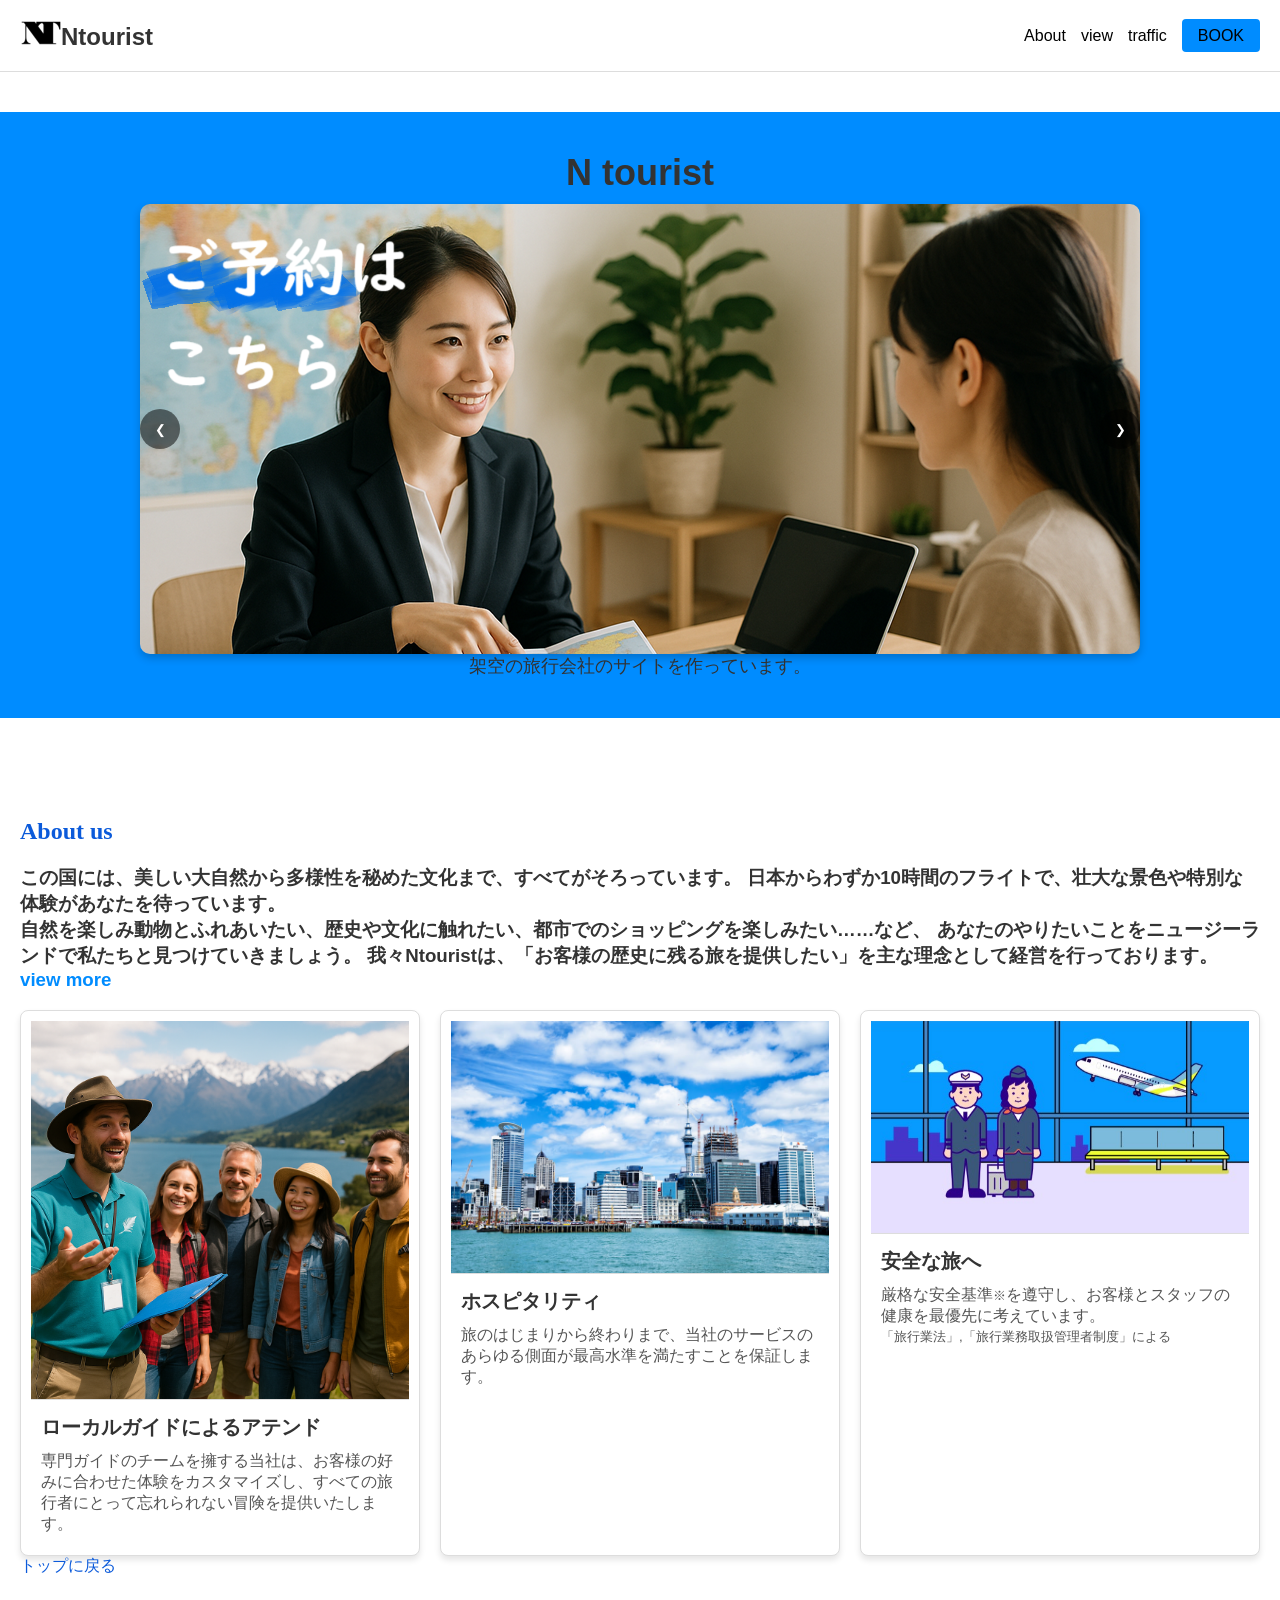
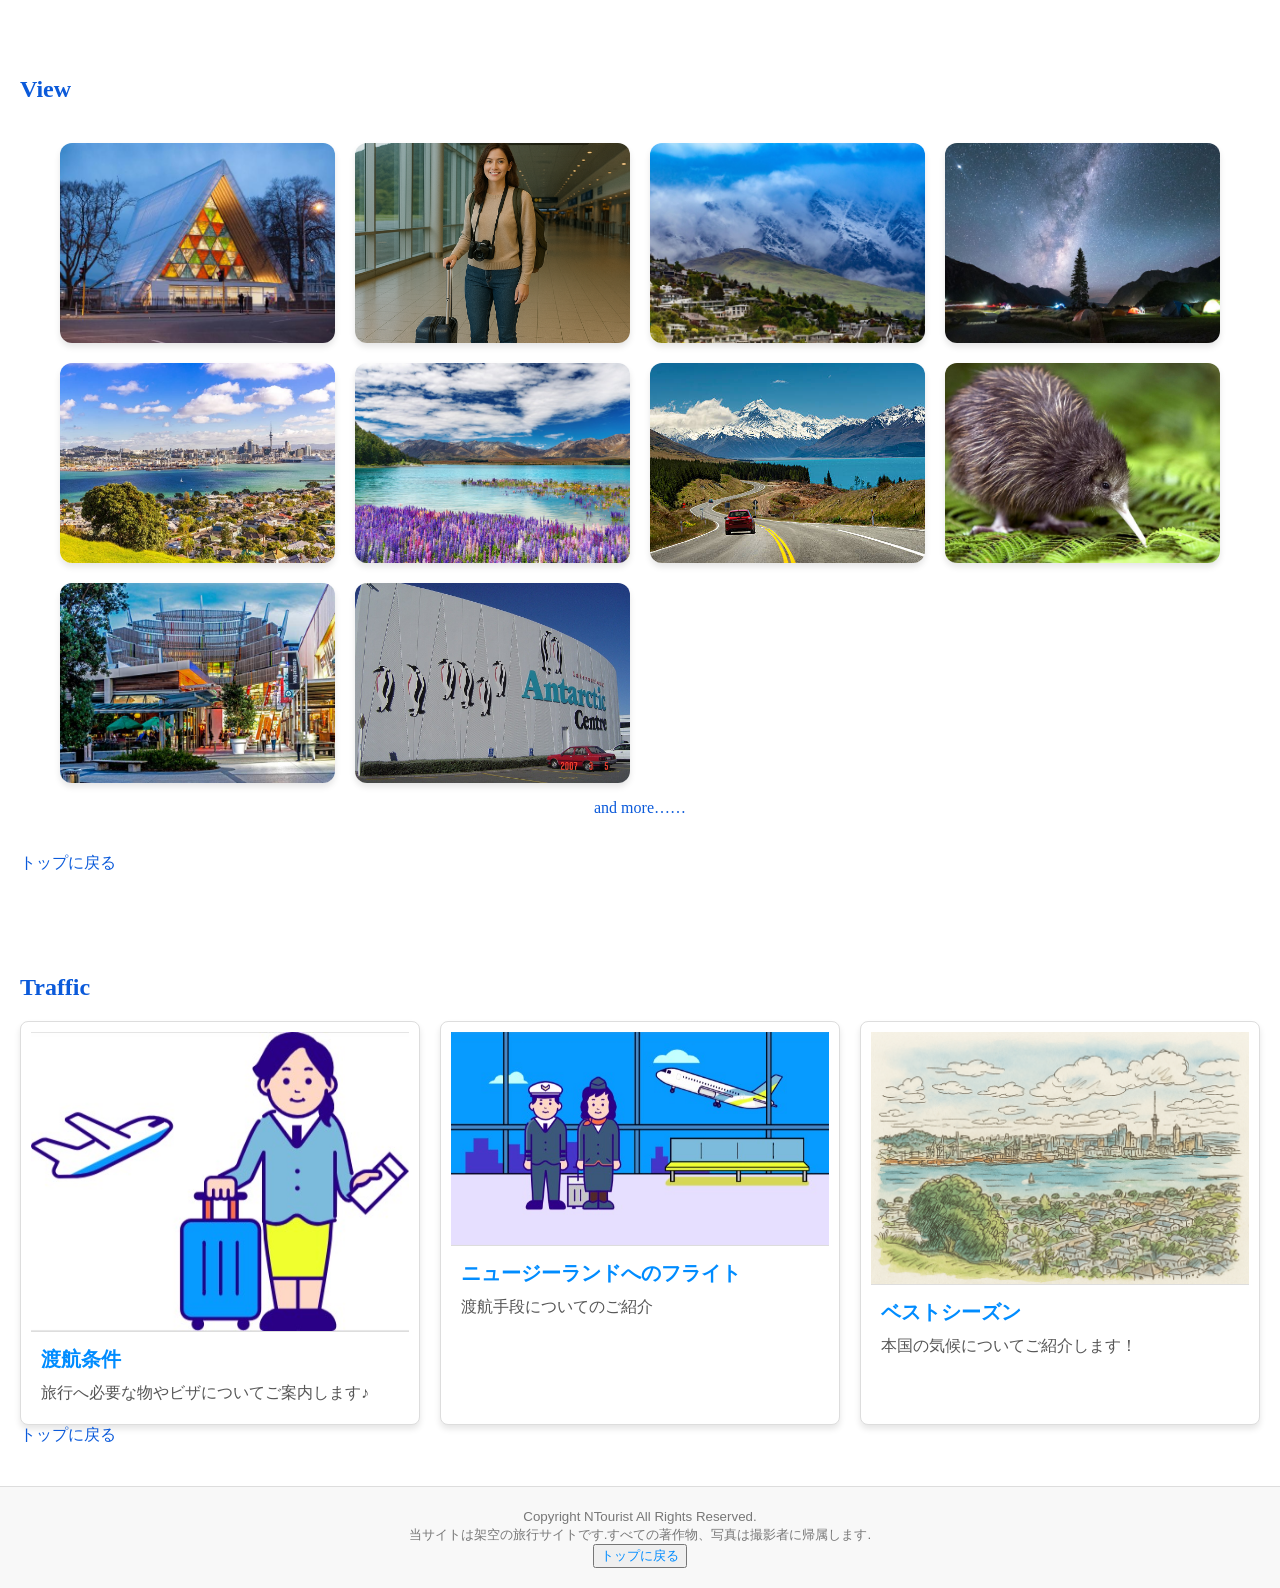
<file: index.html>
<!DOCTYPE html>
<html lang="ja">
<head>
    <meta charset="UTF-8">
    <meta name="viewport" content="width=device-width, initial-scale=1.0">
    <title>NTourist</title>
    <link rel="stylesheet" href="style.css">
    <link rel="stylesheet" href="scroll.css">
</head>
<body>
    
    <header><h1 class="top" id ="returntop">Ntourist</h1>
        <nav>
            <ul>
                <li><a href="#about">About</a></li>
                <li><a href="#photos">view</a></li>
                <li><a href="#traffic">traffic</a></li>
                <li><a href="booking.html" class="button">book</a></button>
            </ul>
        </nav>
    </header>

    <div class="hero">

        <h1>N tourist</h1>
            <div class="slider-container">
                <div id="pht" class="slider">
                    <a href="booking.html"> <img src="photos/atn/spimg2.png" alt="Image 1" class="slider-image active"></a>                     
                    <a href="season.html"><img src="photos/atn/spimg4.png" alt="Image 2" class="slider-image"></a>
                    <a href =intro.html><img src="photos/atn/spimg3.png" alt="Image 3" class="slider-image"></a>
                </div>
                <div class="controls">
                     <button id="prev" class="control-btn">&#10094;</button>
                    <button id="next" class="control-btn">&#10095;</button>
                </div>
             </div>
            <script src="script.js"></script>
        <p>
            架空の旅行会社のサイトを作っています。
        </p>
    </div>

    <main>
        <section class="section" id="about">
            <h2 class = "hero2">About us</h2>


                    <h3 class="intro">
                        <p>この国には、美しい大自然から多様性を秘めた文化まで、すべてがそろっています。
                            日本からわずか10時間のフライトで、壮大な景色や特別な体験があなたを待っています。<br>
                            自然を楽しみ動物とふれあいたい、歴史や文化に触れたい、都市でのショッピングを楽しみたい……など、
                            あなたのやりたいことをニュージーランドで私たちと見つけていきましょう。
                            我々Ntouristは、「お客様の歴史に残る旅を提供したい」を主な理念として経営を行っております。 <br>
                        <a href =intro.html>view more</a></p>
                    </h3>
            <div class="places-grid">
                <div class="place">
                    <img src="photos/abus/abus.png" width="200" height="100px"alt="about" class="abimg1" >
                    <h3>ローカルガイドによるアテンド</h3>
                    <p>専門ガイドのチームを擁する当社は、お客様の好みに合わせた体験をカスタマイズし、すべての旅行者にとって忘れられない冒険を提供いたします。</p>
                </div>
                <div class="place">
                    <img src="photos/abus/abus3.jpg" width="200" height="100px"alt="about" class="abimg1">
                    <h3>ホスピタリティ</h3>
                    <p>旅のはじまりから終わりまで、当社のサービスのあらゆる側面が最高水準を満たすことを保証します。</p>
                </div>
                <div class="place">
                    <img src="photos/abus/abus2.jpg" width="200" height="100"alt="about" class="abimg1">
                    <h3>安全な旅へ</h3>
                    <p>厳格な安全基準<small>※</small>を遵守し、お客様とスタッフの健康を最優先に考えています。<br>
                    <small>「旅行業法」,「旅行業務取扱管理者制度」による</small></p>
                </div>
            </div>
            <a class="hero3" href="#returntop">トップに戻る</a>
        </section>

        <section class="section" id="photos">
            <h2 class="hero2">View</h2>
        <div class="container">
            <div class="gallery">
                <div class="gallery-item"><img src="photos\shasin\shashin1.jpg" alt="Image 1"></div>
                <div class="gallery-item"><img src="photos\shasin\shashin2.png" alt="Image 2"></div>
                <div class="gallery-item"><img src="photos\shasin\shashin3.jpg" alt="Image 3"></div>
                <div class="gallery-item"><img src="photos\shasin\shashin4.jpg" alt="Image 4"></div>
                <div class="gallery-item"><img src="photos\shasin\shashin5.jpg" alt="Image 5"></div>
                <div class="gallery-item"><img src="photos\shasin\shashin6.jpg" alt="Image 6"></div>
                <div class="gallery-item"><img src="photos\shasin\shashin7.jpg" alt="Image 7"></div>
                <div class="gallery-item"><img src="photos\shasin\shashin8.jpg" alt="Image 8"></div>
                <div class="gallery-item"><img src="photos\shasin\shashin9.jpg" alt="Image 9"></div>
                <div class="gallery-item"><img src="photos\shasin\shashin10.jpg" alt="Image 10"></div>

            </div>
        <p class="hero3">and more……</p>
        </div>
    
        <!-- 拡大画像のモーダル -->
        <div id="imageModal" class="modal">
         <span class="close">&times;</span>
         <img class="modal-content" id="modalImage">
        </div>

        <script src="script2.js"></script>
        <a class="hero3" href="#returntop">トップに戻る</a>
        </section>

        <section class="section" id="traffic">
            <h2 class="hero2">Traffic</h2>
            <div class="places-grid">
                <div class="place"><a href="travel.html">
                    <img src="photos/abus/tr1.jpg" width="200" height="100"alt="about" class="abimg1">
                    <h3>渡航条件</h3></a>
                    <p>旅行へ必要な物やビザについてご案内します♪</p>
                </div>
                <div class="place"><a href="flight.html">
                    <img src="photos/abus/abus2.jpg" width="200" height="100px"alt="about" class="空港のイラスト">
                    <h3>ニュージーランドへのフライト</h3></a>
                    <p>渡航手段についてのご紹介</p>
                </div>
                <div class="place"><a href="season.html">
                    <img src="photos/abus/tr2.png" width="200" height="100"alt="about" class="abimg1">
                    <h3>ベストシーズン</h3></a>
                    <p>本国の気候についてご紹介します！</p>
                </div>
            </div>
            <a class="hero3" href="#returntop">トップに戻る</a>
        </section>
    </main>

    <footer>
        <p><small>Copyright NTourist All Rights Reserved.</small></p>
        <p><small>当サイトは架空の旅行サイトです.すべての著作物、写真は撮影者に帰属します.</small></p>
        <button><a href="#returntop">トップに戻る</a></button>
    </footer>
</body>

</html>
</file>
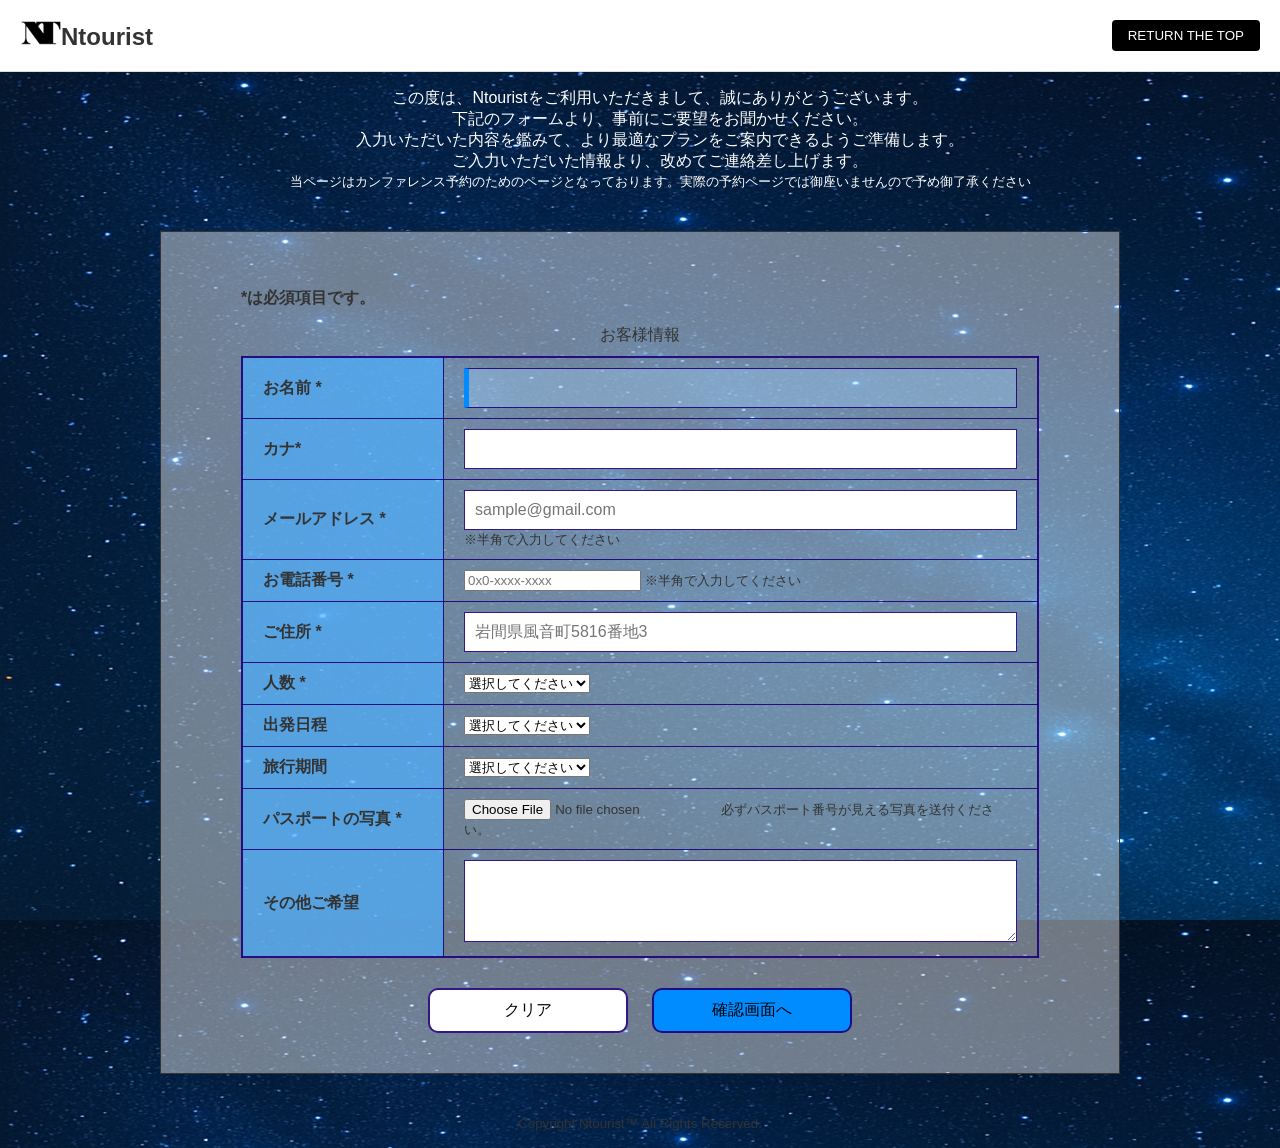
<file: booking.html>
<!DOCTYPE html>
<html lang="ja">
<head>
  <meta charset="UTF-8">
  <meta name="viewport" content="width=device-width, initial-scale=1.0">
  <title>booking</title>
  <link rel="stylesheet" href="intro.css">
</head>
<body class="introp">
  <header>
    <h1 class="top">Ntourist</h1>
    <nav>
      <ul>
        <button class="button"><a href="index.html">return the top</a></button>
      </ul>
    </nav>
  </header>

  <p class="introtex">
    この度は、Ntouristをご利用いただきまして、誠にありがとうございます。<br>
    下記のフォームより、事前にご要望をお聞かせください。<br>
    入力いただいた内容を鑑みて、より最適なプランをご案内できるようご準備します。<br>
    ご入力いただいた情報より、改めてご連絡差し上げます。<br>
    <small>当ページはカンファレンス予約のためのページとなっております。実際の予約ページでは御座いませんので予め御了承ください</small>
  </p>

  <main id="contents" class="white">
    <form id="entryForm" action="confirm.html" method="get" onsubmit="saveFormData()">
      <p><strong><span class="require">*</span>は必須項目です。</strong></p>

      <table class="entryTable">
        <caption>お客様情報</caption>
        <tr>
          <th>お名前 *</th>
          <td><input type="text" name="namae" required autofocus></td>
        </tr>
        <tr>
          <th>カナ*</th>
          <td><input type="text" name="katakana" required></td>
        </tr>
        <tr>
          <th>メールアドレス *</th>
          <td>
            <input type="email" name="email" placeholder="sample@gmail.com" required>
            <small>※半角で入力してください</small>
          </td>
        </tr>
        <tr>
          <th>お電話番号 *</th>
          <td>
            <input type="tel" name="phone" placeholder="0x0-xxxx-xxxx" required>
            <small>※半角で入力してください</small>
          </td>
        </tr>
        <tr>
          <th>ご住所 *</th>
          <td>
            <input type="text" name="adress" placeholder="岩間県風音町5816番地3" required>
          </td>
        </tr>
        <tr>
          <th>人数 *</th>
          <td>
            <select name="headcount" required>
              <option value="" selected>選択してください</option>
              <option value="1">1名</option>
              <option value="2">2名</option>
              <option value="3">3名</option>
              <option value="4">4名</option>
              <option value="5">5名</option>
              <option value="6">6名</option>
              <option value="7">7名以上</option>
              <option value="8">未定</option>
            </select>
          </td>
        </tr>
        <tr>
          <th>出発日程</th>
          <td>
            <select name="season" required>
              <option value="" selected>選択してください</option>
              <option value="1">1月</option>
              <option value="2">2月</option>
              <option value="3">3月</option>
              <option value="4">4月</option>
              <option value="5">5月</option>
              <option value="6">6月</option>
              <option value="7">7月</option>
              <option value="8">8月</option>
              <option value="9">9月</option>
              <option value="10">10月</option>
              <option value="11">11月</option>
              <option value="12">12月</option>
              <option value="13">未定</option>
            </select>
          </td>
        </tr>
        <tr>
          <th>旅行期間</th>
          <td>
            <select name="team" required>
              <option value="" selected>選択してください</option>
              <option value="2">2日間</option>
              <option value="3">3日間</option>
              <option value="4">4日間</option>
              <option value="5">5日間</option>
              <option value="6">6日間</option>
              <option value="7">7日間</option>
              <option value="8">8日間以上</option>
              <option value="9">未定</option>
            </select>
          </td>
        </tr>
        <tr>
          <th>パスポートの写真 *</th>
          <td>
            <input type="file" name="photo" required>
            <small>必ずパスポート番号が見える写真を送付ください。</small>
          </td>
        </tr>
        <tr>
          <th>その他ご希望</th>
          <td><textarea name="require" rows="4" cols="40"></textarea></td>
        </tr>
      </table>

      <div class="entryBtns">
        <input type="reset" value="クリア">
        <input type="submit" value="確認画面へ">
      </div>
    </form>
  </main>

  <footer>
    <p><small>Copyright Ntourist™ All Rights Reserved.</small></p>
  </footer>

  <script>
    function saveFormData() {
      const form = document.getElementById('entryForm');
      sessionStorage.setItem('namae', form.namae.value);
      sessionStorage.setItem('katakana', form.katakana.value);
      sessionStorage.setItem('email', form.email.value);
      sessionStorage.setItem('phone', form.phone.value);
      sessionStorage.setItem('adress', form.adress.value);
      sessionStorage.setItem('headcount', form.headcount.options[form.headcount.selectedIndex].text);
      sessionStorage.setItem('season', form.season.options[form.season.selectedIndex].text);
      sessionStorage.setItem('team', form.team.options[form.team.selectedIndex].text);
      sessionStorage.setItem('require', form.require.value);
    }
  </script>
</body>
</html>
</file>
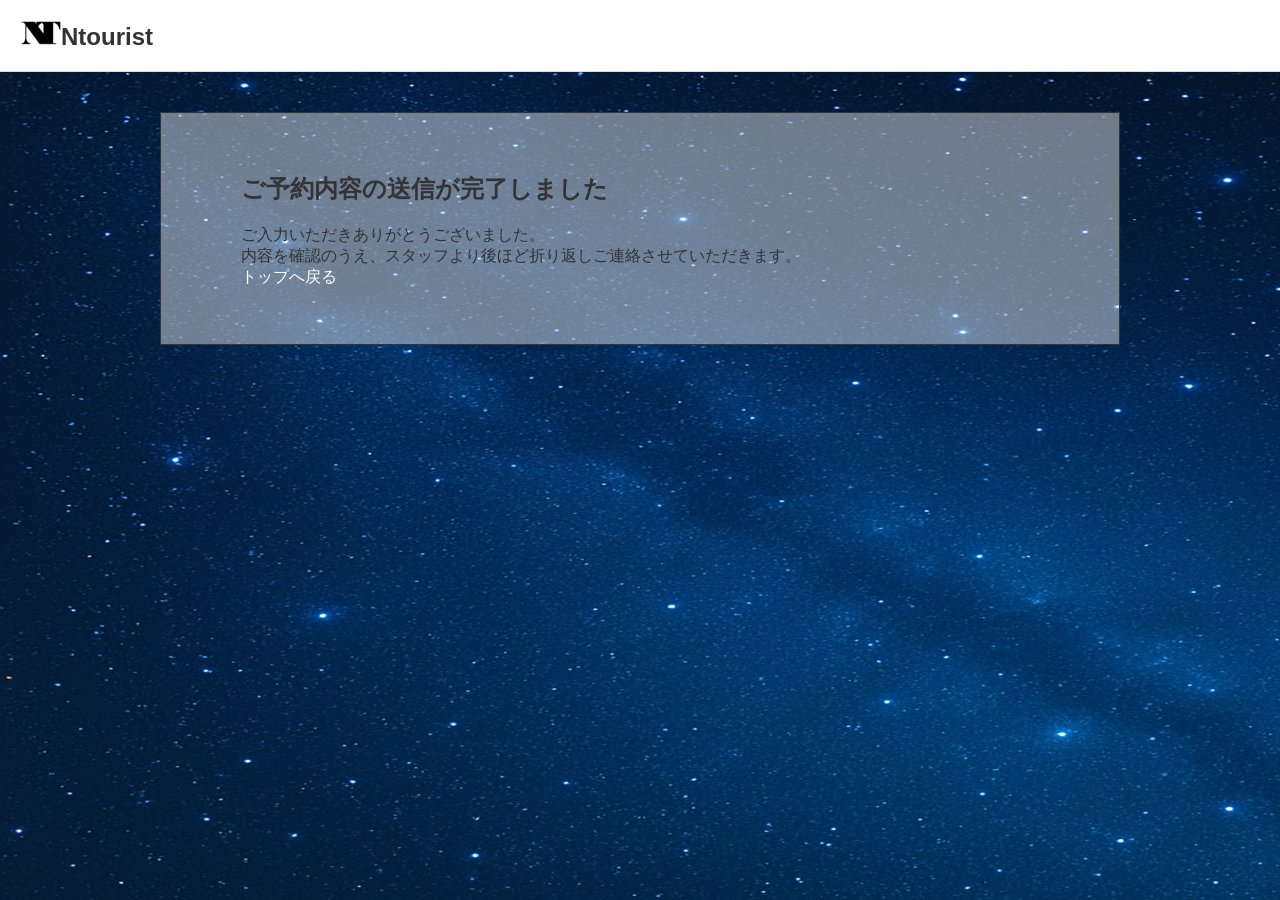
<file: complete.html>
<!DOCTYPE html>
<html lang="ja">
<head>
  <meta charset="UTF-8">
  <title>送信完了</title>
  <link rel="stylesheet" href="intro.css">
</head>
<body class="introp">
  <header><h1 class="top">Ntourist</h1></header>
  <main id="contents" class="white">
    <h2>ご予約内容の送信が完了しました</h2>
    <p>ご入力いただきありがとうございました。<br>
    内容を確認のうえ、スタッフより後ほど折り返しご連絡させていただきます。<br>
    
    <a href="index.html" class="button">トップへ戻る</a>
  </main>
</body>
</html>
</file>
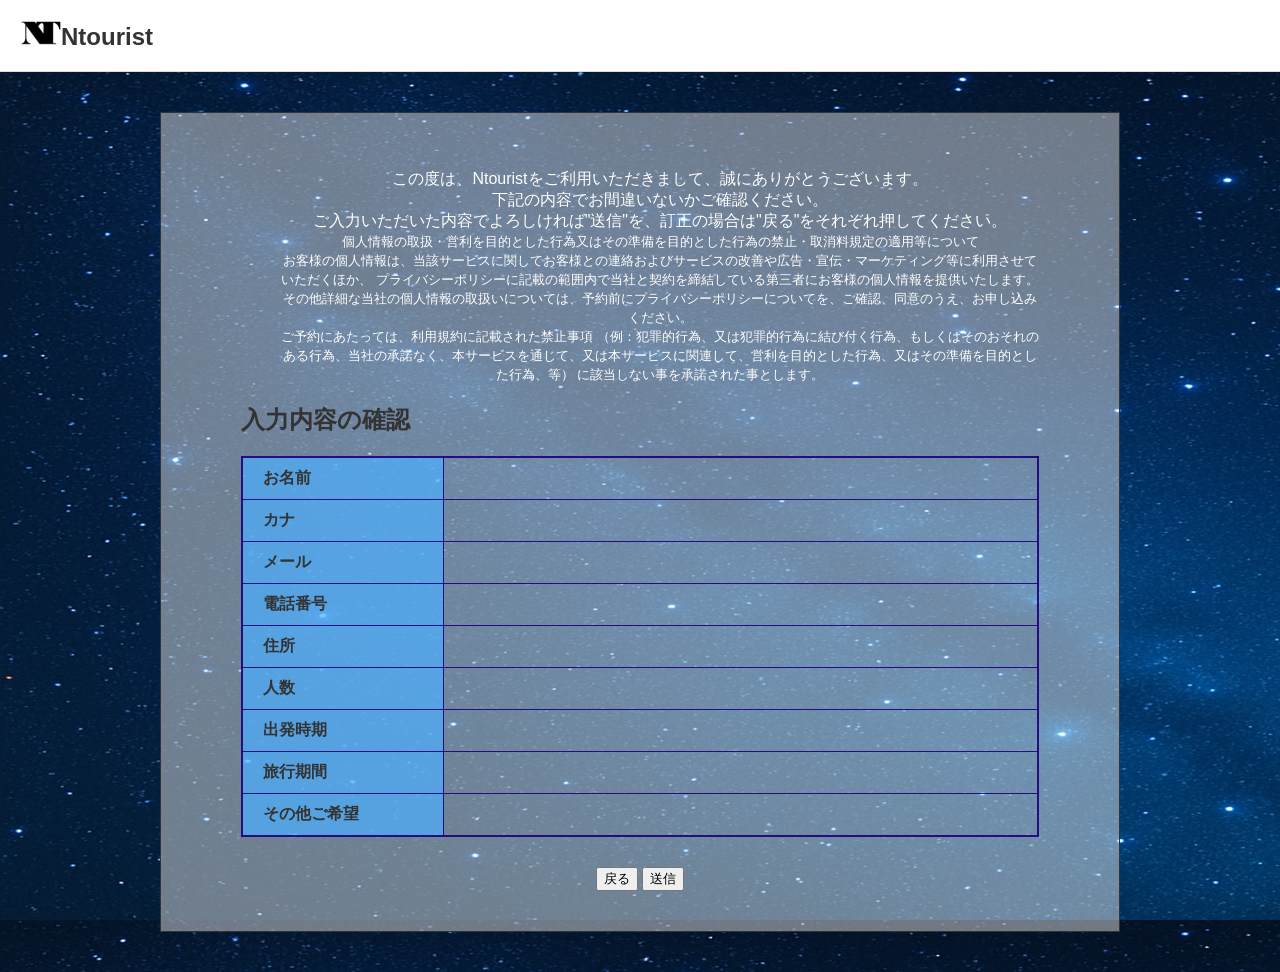
<file: confirm.html>
<!DOCTYPE html>
<html lang="ja">
<head>
  <meta charset="UTF-8">
  <meta name="viewport" content="width=device-width, initial-scale=1.0">
  <title>booking</title>
  <link rel="stylesheet" href="intro.css">
</head>
<body class="introp">
  <header><h1 class="top">Ntourist</h1></header>
  <main id="contents" class="white">
    <p class="introtex">
    この度は、Ntouristをご利用いただきまして、誠にありがとうございます。<br>
    下記の内容でお間違いないかご確認ください。<br>
    ご入力いただいた内容でよろしければ"送信"を、訂正の場合は"戻る"をそれぞれ押してください。<br>
    <small>個人情報の取扱・営利を目的とした行為又はその準備を目的とした行為の禁止・取消料規定の適用等について<br>
    お客様の個人情報は、当該サービスに関してお客様との連絡およびサービスの改善や広告・宣伝・マーケティング等に利用させていただくほか、
    プライバシーポリシーに記載の範囲内で当社と契約を締結している第三者にお客様の個人情報を提供いたします。<br>
    その他詳細な当社の個人情報の取扱いについては、予約前にプライバシーポリシーについてを、ご確認、同意のうえ、お申し込みください。<br>
    ご予約にあたっては、利用規約に記載された禁止事項
    （例：犯罪的行為、又は犯罪的行為に結び付く行為、もしくはそのおそれのある行為、当社の承諾なく、本サービスを通じて、又は本サービスに関連して、営利を目的とした行為、又はその準備を目的とした行為、等）
    に該当しない事を承諾された事とします。</small>

    </p>
    <h2>入力内容の確認</h2>
    <table class="entryTable">
      <tr><th>お名前</th><td id="namae"></td></tr>
      <tr><th>カナ</th><td id="katakana"></td></tr>
      <tr><th>メール</th><td id="email"></td></tr>
      <tr><th>電話番号</th><td id="phone"></td></tr>
      <tr><th>住所</th><td id="adress"></td></tr>
      <tr><th>人数</th><td id="headcount"></td></tr>
      <tr><th>出発時期</th><td id="season"></td></tr>
      <tr><th>旅行期間</th><td id="team"></td></tr>
      <tr><th>その他ご希望</th><td id="require"></td></tr>
    </table>

    <form action="complete.html" method="get">
      <div class="entryBtns">
        <button type="button" onclick="history.back()">戻る</button>
        <button type="submit">送信</button>
      </div>
    </form>
    
  </main>

  <script>
    document.getElementById('namae').textContent = sessionStorage.getItem('namae');
    document.getElementById('katakana').textContent = sessionStorage.getItem('katakana');
    document.getElementById('email').textContent = sessionStorage.getItem('email');
    document.getElementById('phone').textContent = sessionStorage.getItem('phone');
    document.getElementById('adress').textContent = sessionStorage.getItem('adress');
    document.getElementById('headcount').textContent = sessionStorage.getItem('headcount');
    document.getElementById('season').textContent = sessionStorage.getItem('season');
    document.getElementById('team').textContent = sessionStorage.getItem('team');
    document.getElementById('require').textContent = sessionStorage.getItem('require');
  </script>
</body>
</html>
</file>
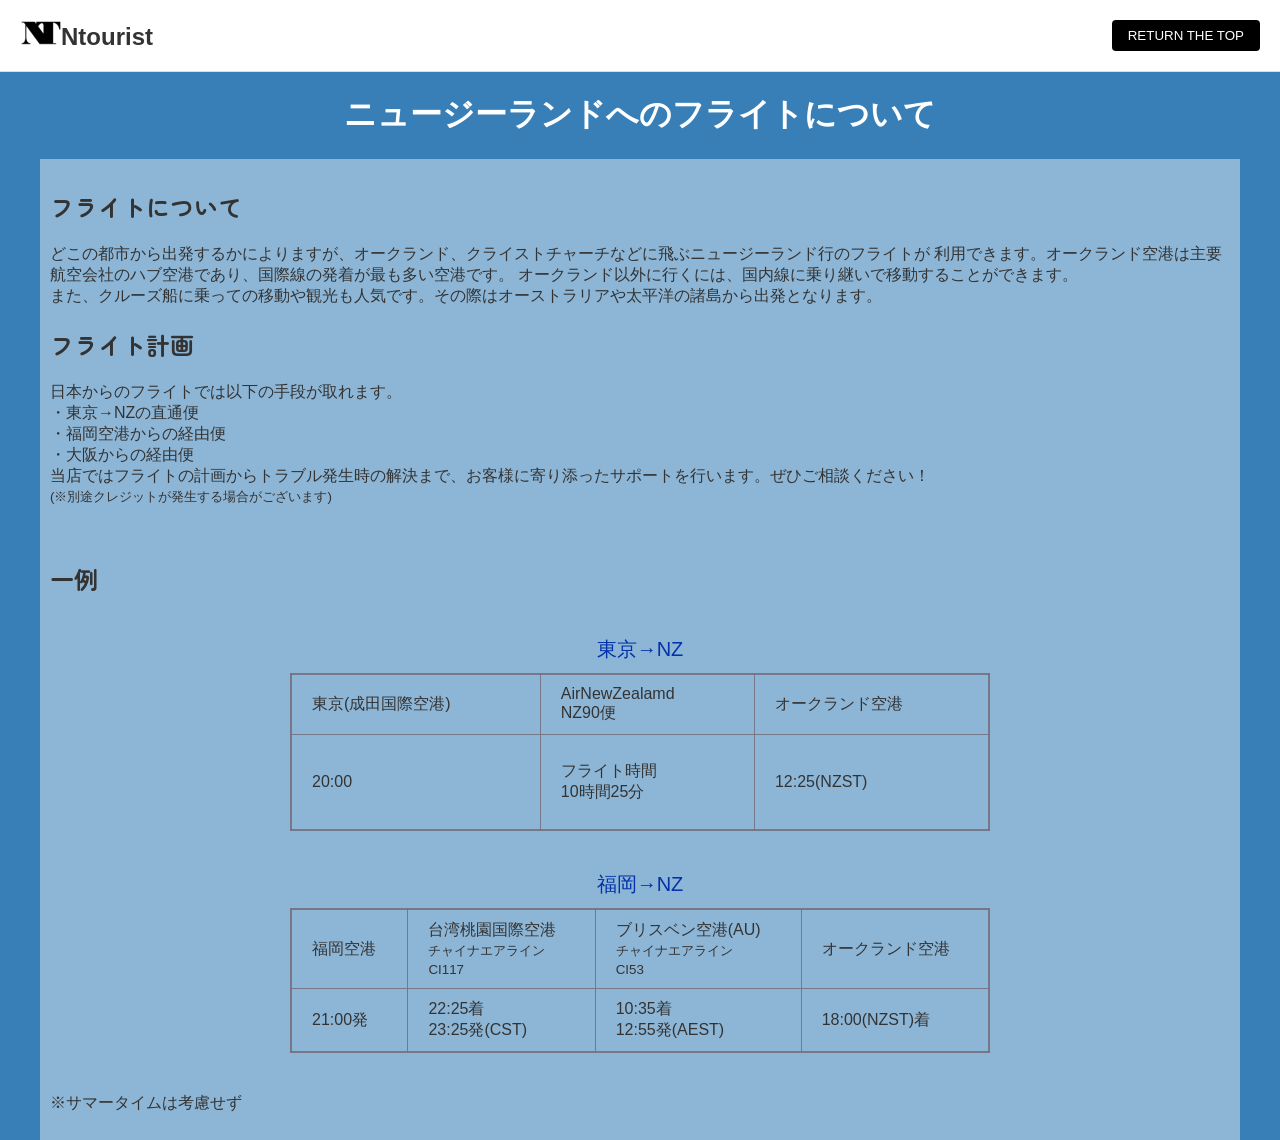
<file: flight.html>
<!DOCTYPE html>
<html lang="ja">
<head>
    <meta charset="UTF-8">
    <meta name="viewport" content="width=device-width, initial-scale=1.0">
    <title>Travel requirements</title>
    <link rel="stylesheet" href="intro.css">

<link rel="preconnect" href="https://fonts.googleapis.com">
<link rel="preconnect" href="https://fonts.gstatic.com" crossorigin>
<link href="https://fonts.googleapis.com/css2?family=Zen+Maru+Gothic:wght@700&display=swap" rel="stylesheet">


</head>
<body class=introa>
        <header><h1 class="top">Ntourist</h1>
        <nav>
            <ul>
                <button class="button"><a href =index.html>return the top</a></button>
            </ul>
        </nav>
    </header>
<h1 class="htitle" >ニュージーランドへのフライトについて</h1>
    <div class="white">
        <h2 class="zen-maru-gothic-bold">フライトについて</h2>
        <p>
            どこの都市から出発するかによりますが、オークランド、クライストチャーチなどに飛ぶニュージーランド行のフライトが
            利用できます。オークランド空港は主要航空会社のハブ空港であり、国際線の発着が最も多い空港です。
            オークランド以外に行くには、国内線に乗り継いで移動することができます。<br>
            また、クルーズ船に乗っての移動や観光も人気です。その際はオーストラリアや太平洋の諸島から出発となります。<br>
        </p>
        
        <h2 class="zen-maru-gothic-bold">フライト計画</h2>
        <p>日本からのフライトでは以下の手段が取れます。<br>
            ・東京→NZの直通便<br>
            ・福岡空港からの経由便<br>
            ・大阪からの経由便<br>
           当店ではフライトの計画からトラブル発生時の解決まで、お客様に寄り添ったサポートを行います。ぜひご相談ください！<br><small>(※別途クレジットが発生する場合がございます)</small> 
        </p>
    

    </div>
    <div class="white">
        <h2 class="zen-maru-gothic-bold">一例</h2>

    <table class="informationTable">
        <caption class="huraito">東京→NZ</caption>
        <tr>
            <td>東京(成田国際空港)</td>
            <td>AirNewZealamd<br>NZ90便</td>
            <td>オークランド空港</td>
        </tr>
        <tr>
            <td>20:00</td>
            <td><p>フライト時間<br>10時間25分</p></td>
            <td>12:25(NZST)</td>
        </tr>        

     </table>
         <table class="informationTable">
        <caption class="huraito">福岡→NZ</caption>
        <tr>
            <td>福岡空港</td>
            <td>台湾桃園国際空港<small><br>チャイナエアライン<br>CI117</small></td>
            <td>ブリスベン空港(AU)<small><br>チャイナエアライン<br>CI53</small></td>
            <td>オークランド空港</td>
        </tr>
        <tr>
            <td>21:00発</td>
            <td>22:25着<br>23:25発(CST)</td>
            <td>10:35着<br>12:55発(AEST)</td>
            <td>18:00(NZST)着</td>
        </tr>        

     </table>
     <p>※サマータイムは考慮せず</p> 

       </div>

</body>
</file>
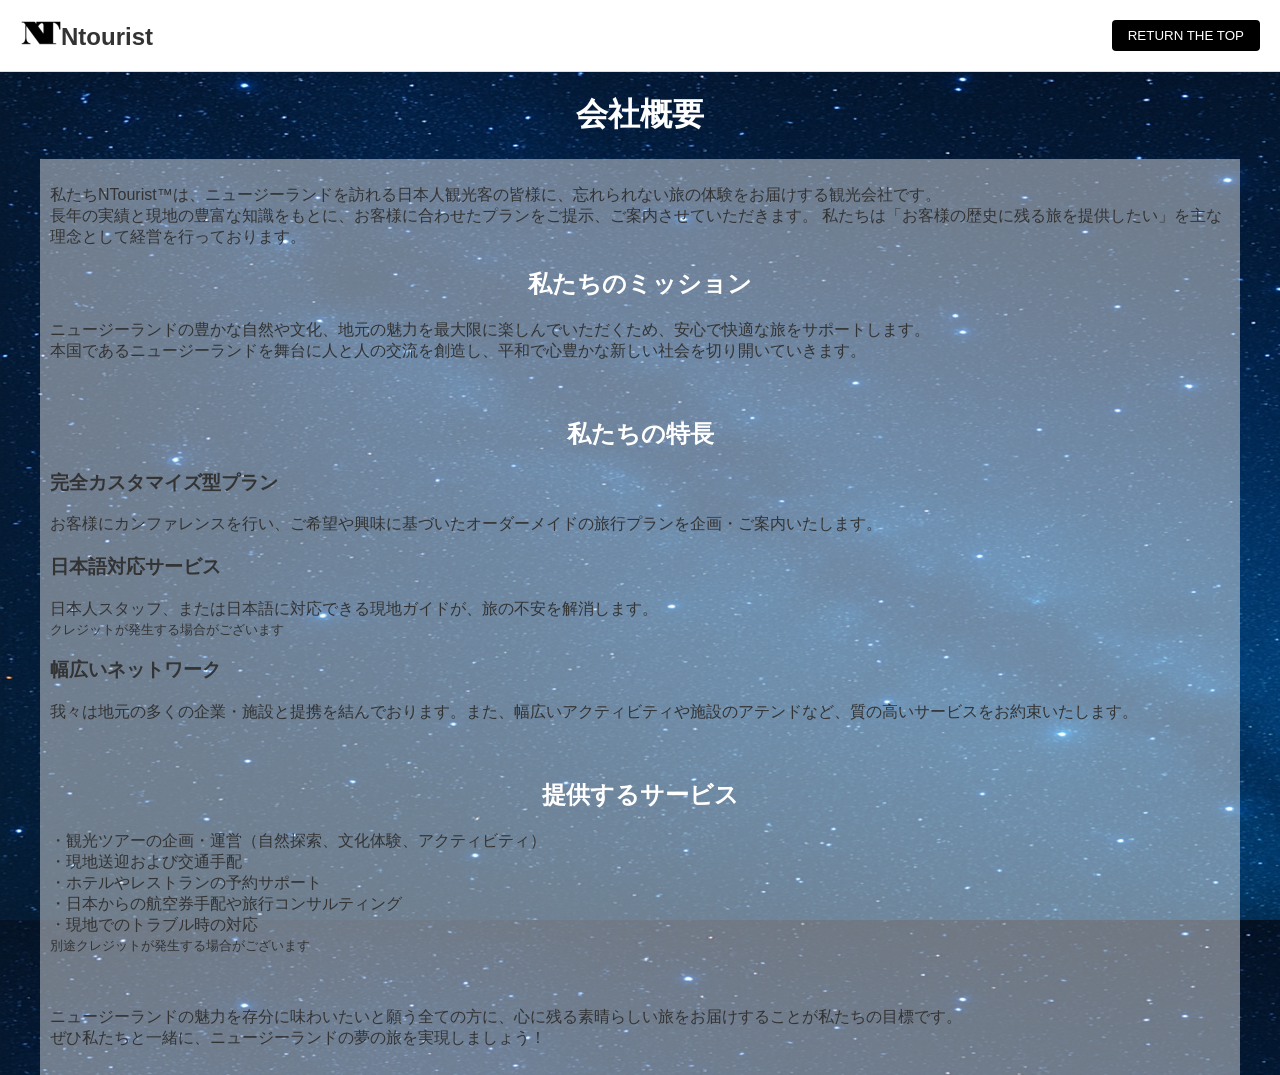
<file: intro.html>
<!DOCTYPE html>
<html lang="ja">
<head>
    <meta charset="UTF-8">
    <meta name="viewport" content="width=device-width, initial-scale=1.0">
    <title>about us</title>
    <link rel="stylesheet" href="intro.css">

</head>
<body class=introp>
        <header><h1 class="top">Ntourist</h1>
        <nav>
            <ul>
                <button class="button"><a href =index.html>return the top</a></button>
            </ul>
        </nav>
    </header>
<h1 class="htitle" >会社概要</h1>
    <div class="white">
    <p >私たちNTourist™は、ニュージーランドを訪れる日本人観光客の皆様に、忘れられない旅の体験をお届けする観光会社です。<br>
    長年の実績と現地の豊富な知識をもとに、お客様に合わせたプランをご提示、ご案内させていただきます。
    私たちは「お客様の歴史に残る旅を提供したい」を主な理念として経営を行っております。<br>
    
    
        <h2 class="htitle">私たちのミッション</h2>
        <p>ニュージーランドの豊かな自然や文化、地元の魅力を最大限に楽しんでいただくため、安心で快適な旅をサポートします。<br>
        本国であるニュージーランドを舞台に人と人の交流を創造し、平和で心豊かな新しい社会を切り開いていきます。</p>

    </div>
    <div class="white">
        <h2 class="htitle">私たちの特長</h2>
        <h3 >完全カスタマイズ型プラン</h3>
        <p>お客様にカンファレンスを行い、ご希望や興味に基づいたオーダーメイドの旅行プランを企画・ご案内いたします。</p>

        <h3>日本語対応サービス</h3>
        <p> 日本人スタッフ、または日本語に対応できる現地ガイドが、旅の不安を解消します。<br>
            <small>クレジットが発生する場合がございます</small>
        </p>

        <h3>幅広いネットワーク</h3>
        <p>我々は地元の多くの企業・施設と提携を結んでおります。また、幅広いアクティビティや施設のアテンドなど、質の高いサービスをお約束いたします。</p>
    </div>
    <div class="white">
        <h2 class="htitle">提供するサービス</h2>
        <p> ・観光ツアーの企画・運営（自然探索、文化体験、アクティビティ）<br>
            ・現地送迎および交通手配 <br>
            ・ホテルやレストランの予約サポート<br>
            ・日本からの航空券手配や旅行コンサルティング<br>
            ・現地でのトラブル時の対応<br>
            <small>別途クレジットが発生する場合がございます</small>
        </p>
    </div>
    <div class="white">
        <p>ニュージーランドの魅力を存分に味わいたいと願う全ての方に、心に残る素晴らしい旅をお届けすることが私たちの目標です。<br>
            ぜひ私たちと一緒に、ニュージーランドの夢の旅を実現しましょう！</p>
    </div>
</body>
</file>
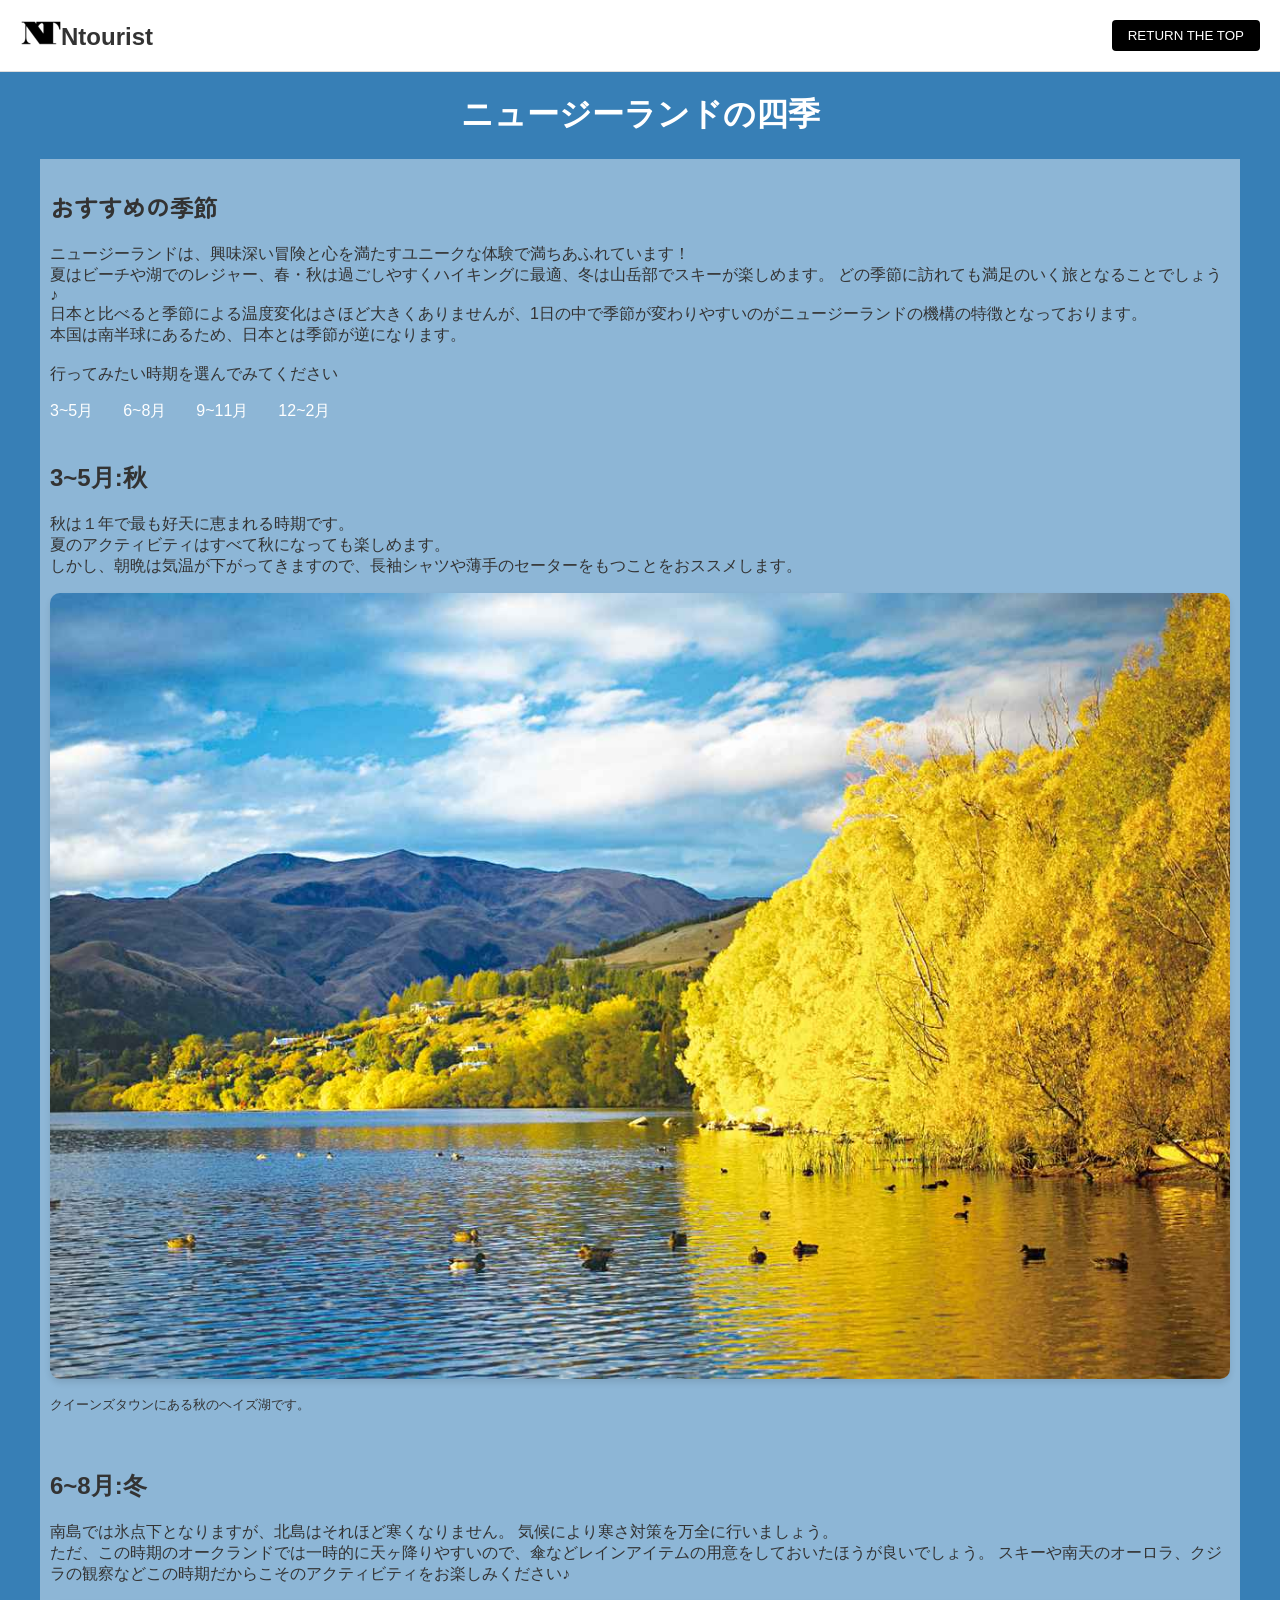
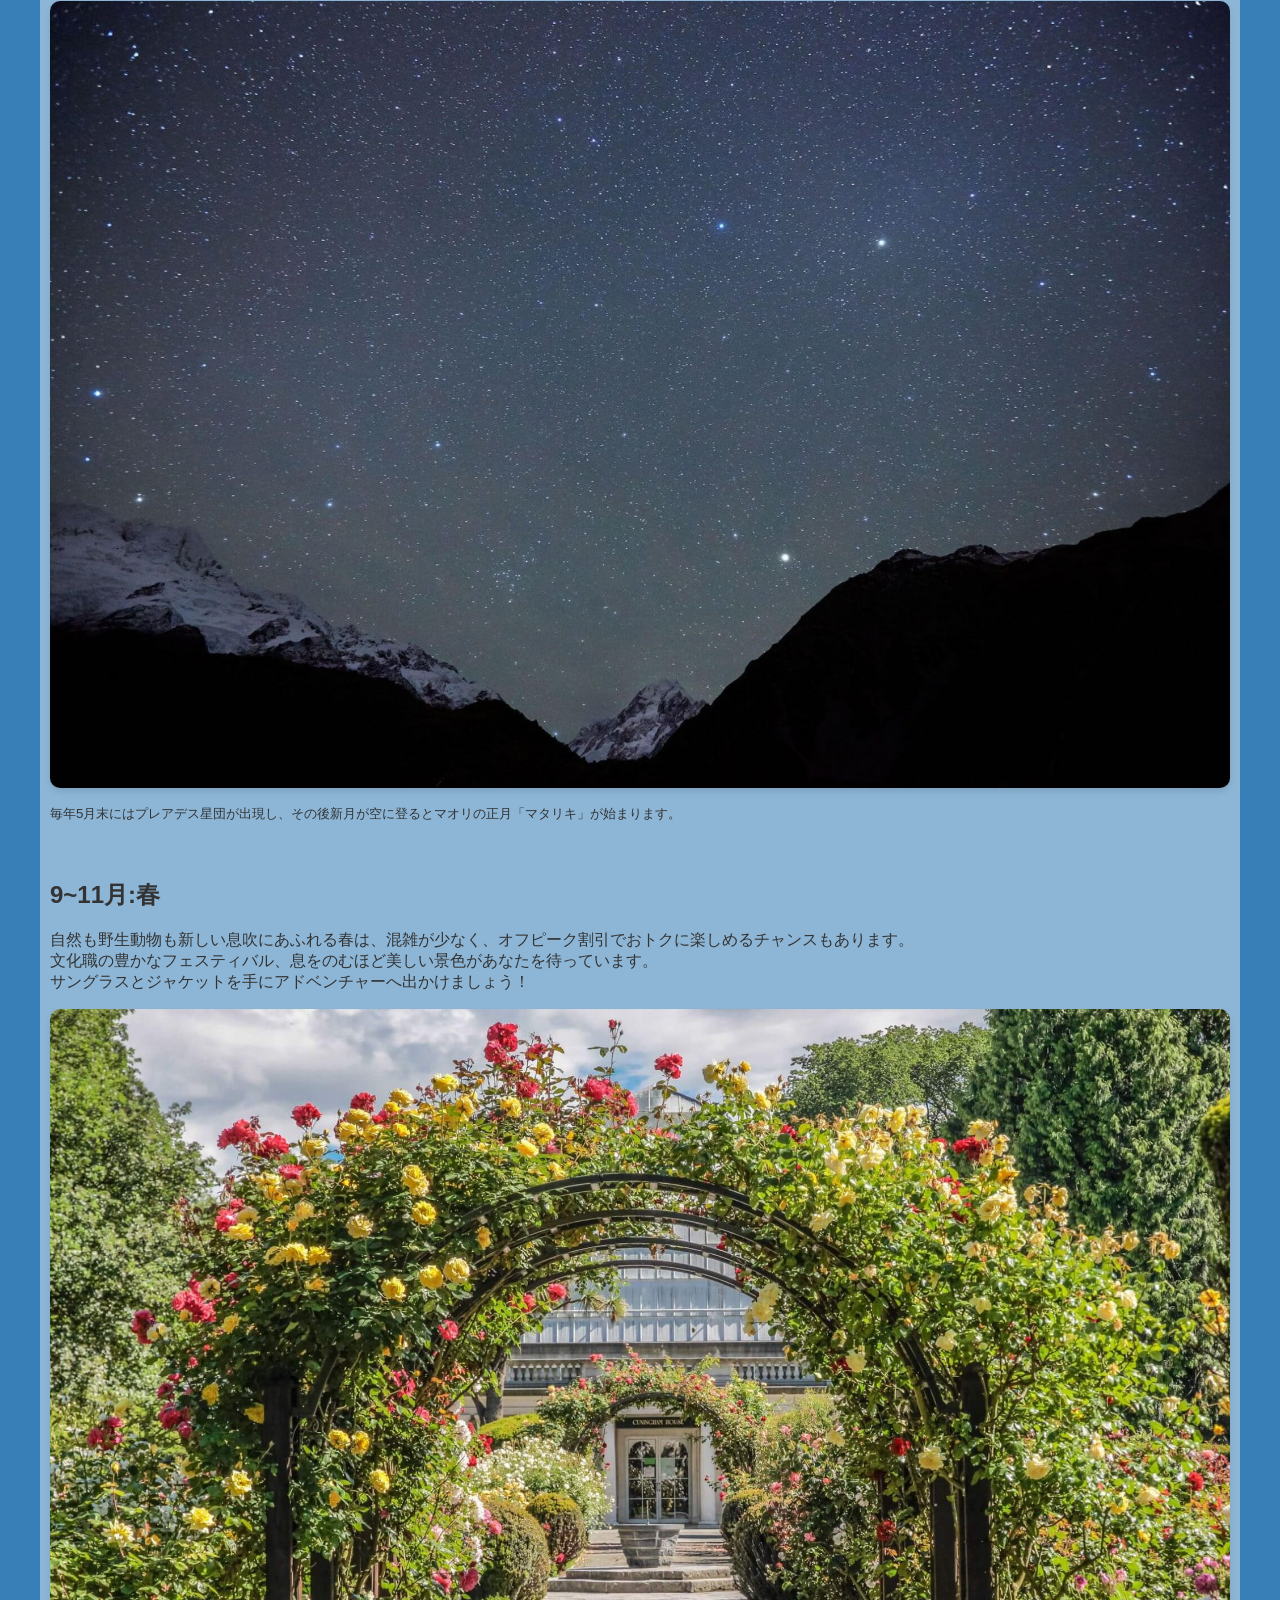
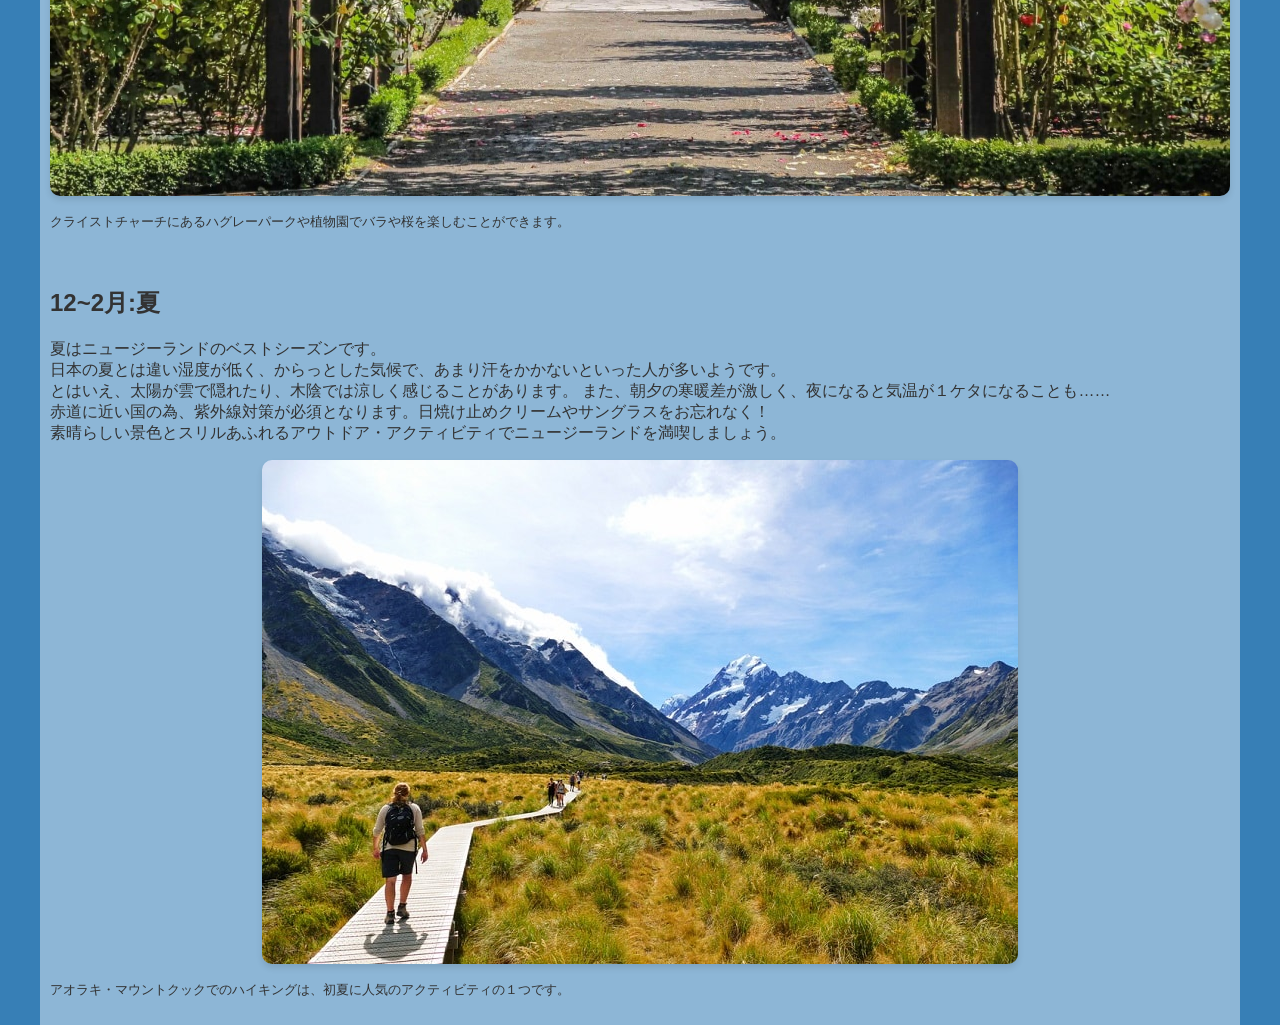
<file: season.html>
<!DOCTYPE html>
<html lang="ja">
<head>
    <meta charset="UTF-8">
    <meta name="viewport" content="width=device-width, initial-scale=1.0">
    <title>Travel requirements</title>
    <link rel="stylesheet" href="intro.css">
    <link rel="stylesheet" href="scroll.css">

<link rel="preconnect" href="https://fonts.googleapis.com">
<link rel="preconnect" href="https://fonts.gstatic.com" crossorigin>
<link href="https://fonts.googleapis.com/css2?family=Zen+Maru+Gothic:wght@700&display=swap" rel="stylesheet">


</head>
<body class=introa>
        <header><h1 class="top">Ntourist</h1>
        <nav>
            <ul>
                <button class="button"><a href =index.html>return the top</a></button>
            </ul>
        </nav>
    </header>
<h1 class="htitle" >ニュージーランドの四季</h1>
    <div class="white">
        <h2 class="zen-maru-gothic-bold">おすすめの季節</h2>
        <p>ニュージーランドは、興味深い冒険と心を満たすユニークな体験で満ちあふれています！<br>
            
            夏はビーチや湖でのレジャー、春・秋は過ごしやすくハイキングに最適、冬は山岳部でスキーが楽しめます。
            どの季節に訪れても満足のいく旅となることでしょう♪<br>
            日本と比べると季節による温度変化はさほど大きくありませんが、1日の中で季節が変わりやすいのがニュージーランドの機構の特徴となっております。<br>
            本国は南半球にあるため、日本とは季節が逆になります。<br>
            <br>
            行ってみたい時期を選んでみてください
            </p>
    <nav>
            <ul>
                <a href="#fall">3~5月</a></li>
                <a href="#winter">6~8月</a></li>
                <a href="#spring">9~11月</a></li>
                <a href="#summer">12~2月</a></li>
                
            </ul>   
    </nav>       
    </div>
    <div class="white">
        <section id="fall">
            <h2>3~5月:秋</h2>

            <p>秋は１年で最も好天に恵まれる時期です。<br>
                夏のアクティビティはすべて秋になっても楽しめます。<br>
                しかし、朝晩は気温が下がってきますので、長袖シャツや薄手のセーターをもつことをおススメします。
            </p>
            <img src="photos/season/fall.jpg"  class="season_img">
            <p><small>クイーンズタウンにある秋のヘイズ湖です。</small></p>
        </section>
    </div>
        <div class="white">
        <section id="winter">
            <h2>6~8月:冬</h2>

            <p>南島では氷点下となりますが、北島はそれほど寒くなりません。
                気候により寒さ対策を万全に行いましょう。<br>
                ただ、この時期のオークランドでは一時的に天ヶ降りやすいので、傘などレインアイテムの用意をしておいたほうが良いでしょう。
                スキーや南天のオーロラ、クジラの観察などこの時期だからこそのアクティビティをお楽しみください♪
            </p>
            <img src="photos/season/winter.jpg"  class="season_img">
            <p><small>毎年5月末にはプレアデス星団が出現し、その後新月が空に登るとマオリの正月「マタリキ」が始まります。</small></p>            
        </section>
    </div>
        <div class="white">
        <section id="spring">
            <h2>9~11月:春</h2>

            <p>自然も野生動物も新しい息吹にあふれる春は、混雑が少なく、オフピーク割引でおトクに楽しめるチャンスもあります。<br>
                文化職の豊かなフェスティバル、息をのむほど美しい景色があなたを待っています。<br>
                サングラスとジャケットを手にアドベンチャーへ出かけましょう！
            </p>
            <img src="photos/season/spring.jpg"  class="season_img">
            <p><small>クライストチャーチにあるハグレーパークや植物園でバラや桜を楽しむことができます。</small></p>
        </section>
    </div>
        <div class="white">
        <section id="summer">
            <h2>12~2月:夏</h2>

            <p>夏はニュージーランドのベストシーズンです。<br>
                日本の夏とは違い湿度が低く、からっとした気候で、あまり汗をかかないといった人が多いようです。<br>
                とはいえ、太陽が雲で隠れたり、木陰では涼しく感じることがあります。
                また、朝夕の寒暖差が激しく、夜になると気温が１ケタになることも……<br>
                赤道に近い国の為、紫外線対策が必須となります。日焼け止めクリームやサングラスをお忘れなく！<br>
                素晴らしい景色とスリルあふれるアウトドア・アクティビティでニュージーランドを満喫しましょう。

            </p>
            <img src="photos/season/summer.jpg"  class="season_img">
            <p><small>アオラキ・マウントクックでのハイキングは、初夏に人気のアクティビティの１つです。</small></p>
        </section>
    </div>
   

</body>
</file>
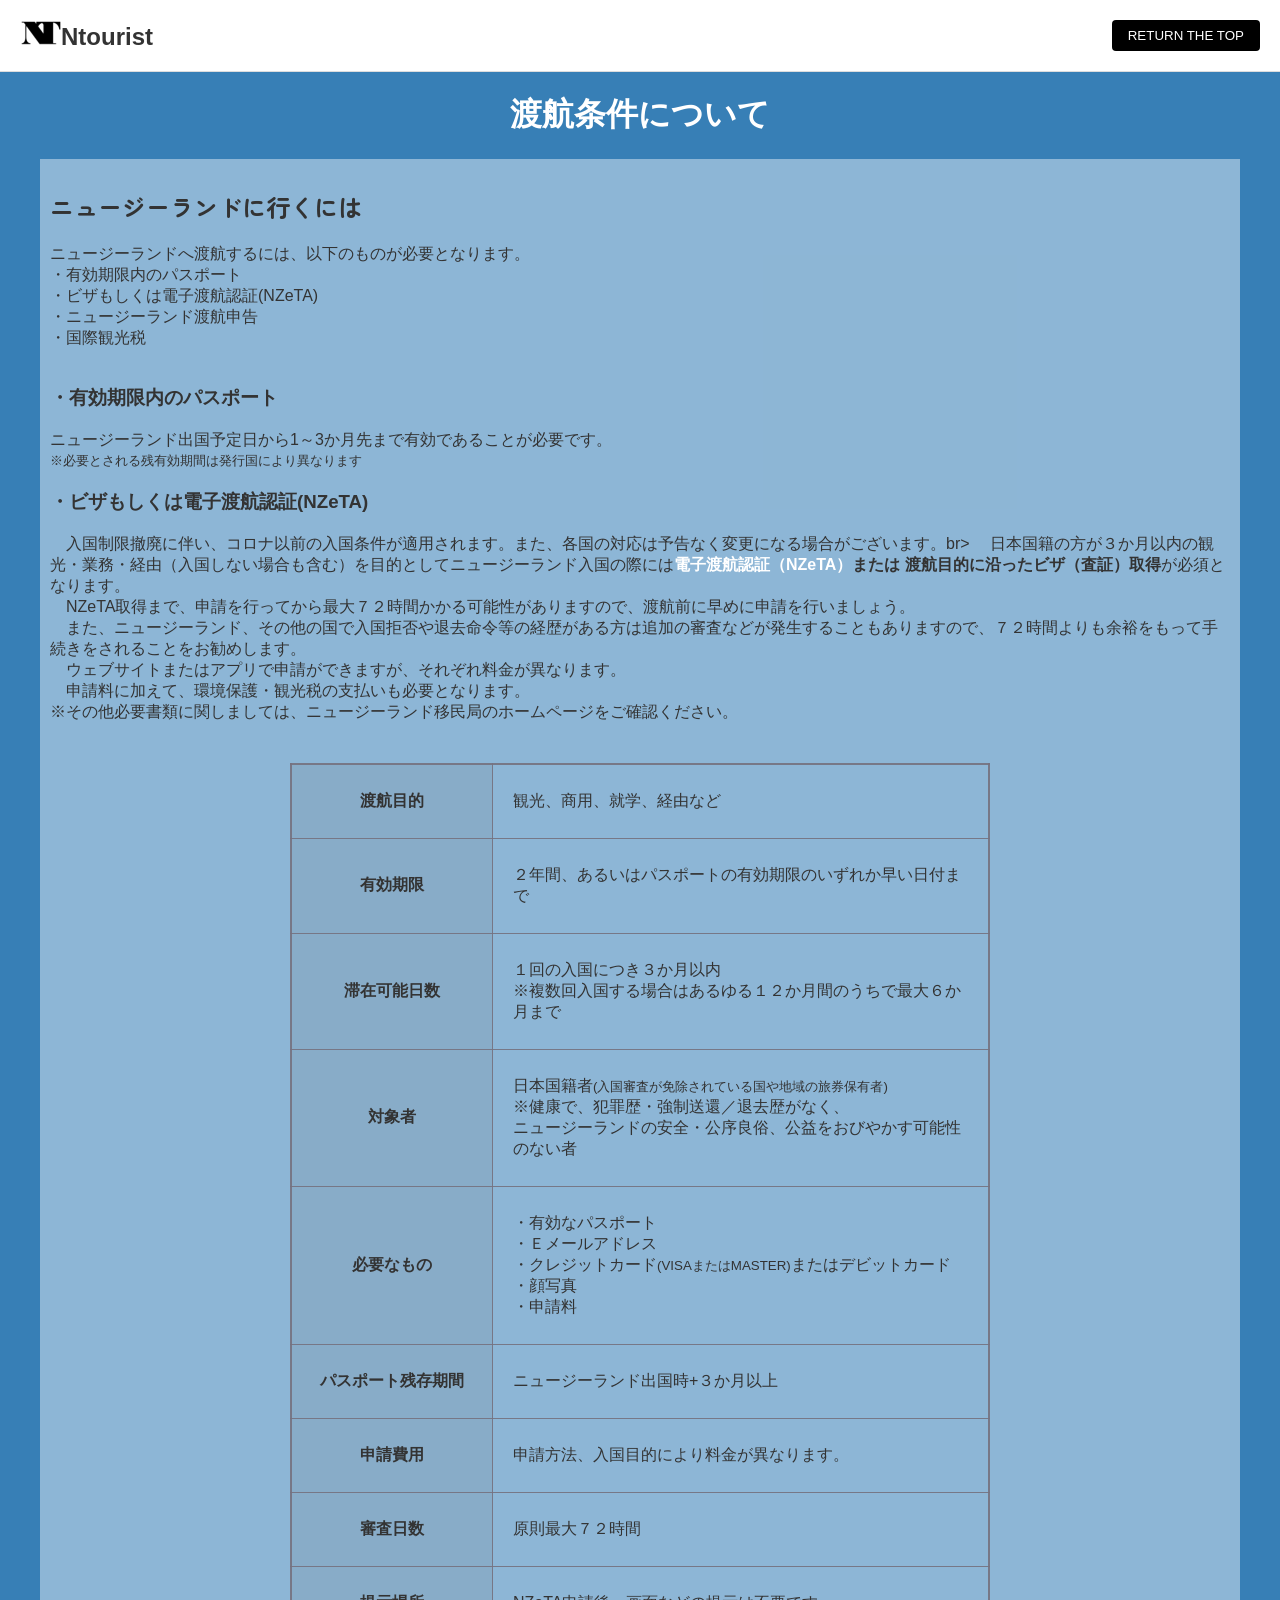
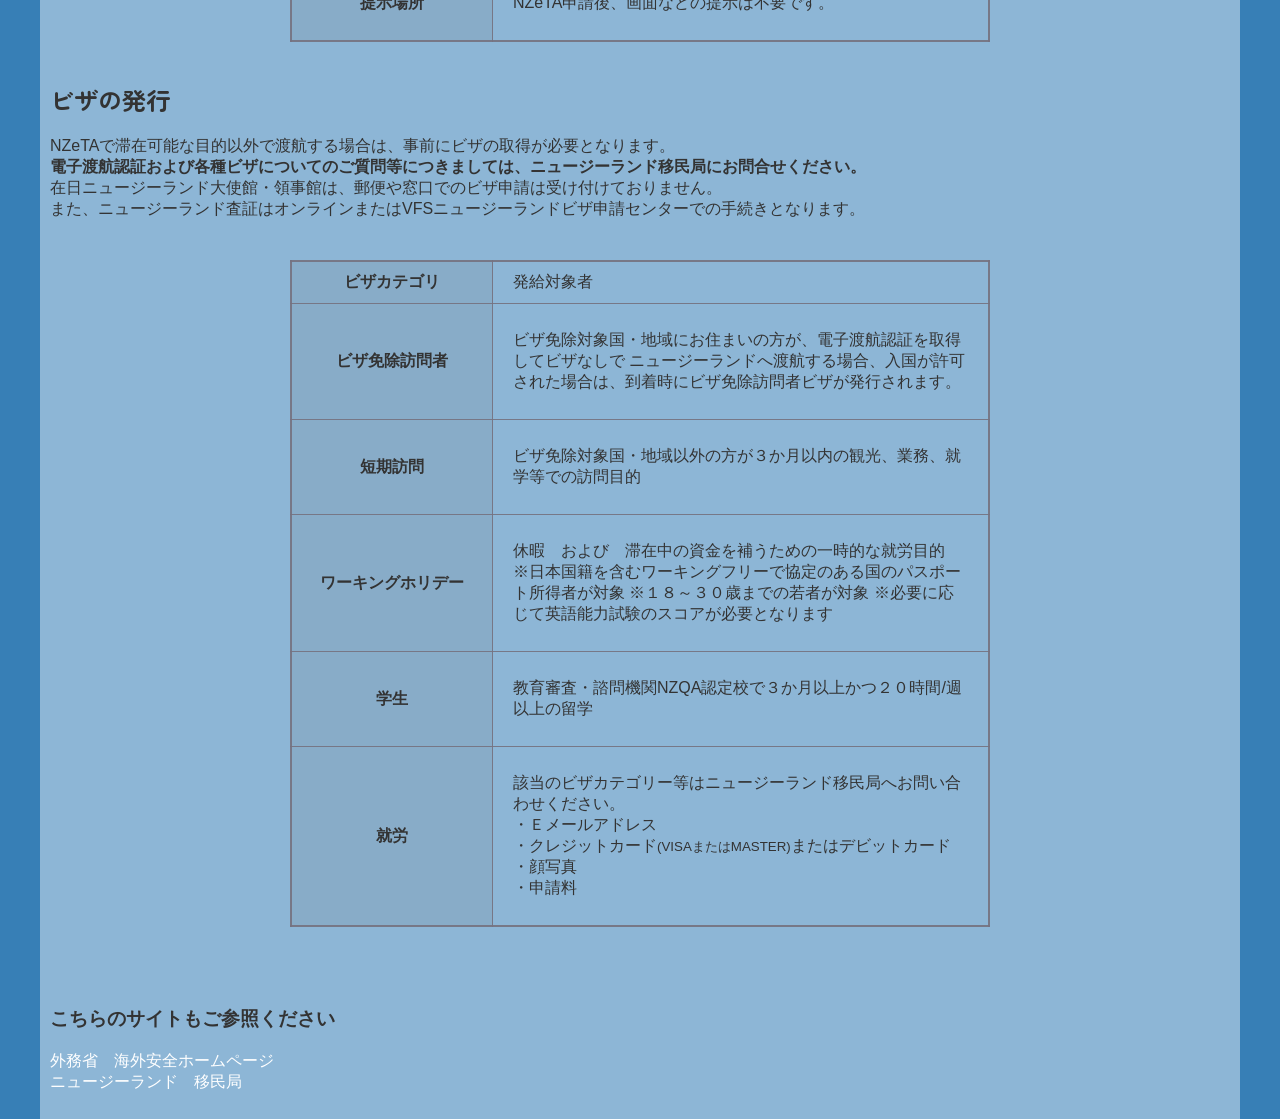
<file: travel.html>
<!DOCTYPE html>
<html lang="ja">
<head>
    <meta charset="UTF-8">
    <meta name="viewport" content="width=device-width, initial-scale=1.0">
    <title>Travel requirements</title>
    <link rel="stylesheet" href="intro.css">

<link rel="preconnect" href="https://fonts.googleapis.com">
<link rel="preconnect" href="https://fonts.gstatic.com" crossorigin>
<link href="https://fonts.googleapis.com/css2?family=Zen+Maru+Gothic:wght@700&display=swap" rel="stylesheet">


</head>
<body class=introa>
        <header><h1 class="top">Ntourist</h1>
        <nav>
            <ul>
                <button class="button"><a href =index.html>return the top</a></button>
            </ul>
        </nav>
    </header>
<h1 class="htitle" >渡航条件について</h1>
    <div class="white">
        <h2 class="zen-maru-gothic-bold">ニュージーランドに行くには</h2>
        <p>
            ニュージーランドへ渡航するには、以下のものが必要となります。<br>
        
        ・有効期限内のパスポート<br>
        ・ビザもしくは電子渡航認証(NZeTA)<br>
        ・ニュージーランド渡航申告<br>
        ・国際観光税<br>
        <br></p>
        <h3>・有効期限内のパスポート</h3>
            <p>ニュージーランド出国予定日から1～3か月先まで有効であることが必要です。<br>
            <small>※必要とされる残有効期間は発行国により異なります</small></p>
        <h3>・ビザもしくは電子渡航認証(NZeTA)</h3>
            <p>　入国制限撤廃に伴い、コロナ以前の入国条件が適用されます。また、各国の対応は予告なく変更になる場合がございます。br>
                　日本国籍の方が３か月以内の観光・業務・経由（入国しない場合も含む）を目的としてニュージーランド入国の際には<strong><a href="https://www.immi-assist.online/ja/%E7%9B%AE%E7%9A%84%E5%9C%B0/%E3%83%8B%E3%83%A5%E3%83%BC%E3%82%B8%E3%83%BC%E3%83%A9%E3%83%B3%E3%83%89/?gad_source=1&gad_campaignid=21839236231&gbraid=0AAAAAqUQub_WrxAaWNhKJetF82JW5nBlM&gclid=Cj0KCQjw097CBhDIARIsAJ3-nxet6DC02jvOujr33CkkxYFPR2pjmW4YDbSwcqy6icm5r_9Sbg3IR98aAqIZEALw_wcB">電子渡航認証（NZeTA）</a>または 渡航目的に沿ったビザ（査証）取得</strong>が必須となります。<br>
                　NZeTA取得まで、申請を行ってから最大７２時間かかる可能性がありますので、渡航前に早めに申請を行いましょう。<br>
                　また、ニュージーランド、その他の国で入国拒否や退去命令等の経歴がある方は追加の審査などが発生することもありますので、７２時間よりも余裕をもって手続きをされることをお勧めします。<br>
                　ウェブサイトまたはアプリで申請ができますが、それぞれ料金が異なります。<br>
                　申請料に加えて、環境保護・観光税の支払いも必要となります。<br>
                ※その他必要書類に関しましては、ニュージーランド移民局のホームページをご確認ください。
            </p>  
    <table class="informationTable">
        <tr>
            <th>渡航目的 </th>
            <td><p>観光、商用、就学、経由など</p></td>
        </tr>
        <tr>
            <th>有効期限</th>
            <td><p>２年間、あるいはパスポートの有効期限のいずれか早い日付まで</p></td>
        </tr>
        <tr>
             <th>滞在可能日数</th>
            <td><p>１回の入国につき３か月以内<br>
                 ※複数回入国する場合はあるゆる１２か月間のうちで最大６か月まで</p>
            </td>
        </tr>
        <tr>
        <th>対象者</th>
        <td><p>日本国籍者<small>(入国審査が免除されている国や地域の旅券保有者)</small><br>
            ※健康で、犯罪歴・強制送還／退去歴がなく、<br>ニュージーランドの安全・公序良俗、公益をおびやかす可能性のない者</p></td>
        </tr>
        <tr>
            <th>必要なもの</th>
            <td><p>・有効なパスポート<br>
                ・Ｅメールアドレス<br>
                ・クレジットカード<small>(VISAまたはMASTER)</small>またはデビットカード<br>
                ・顔写真<br>
                ・申請料<br></p>
            </td>
        </tr>
        <tr>
            <th>パスポート残存期間</th>
            <td><p>ニュージーランド出国時+３か月以上</p></td>
        </tr>
        <tr>
             <th>申請費用</th>
            <td><p>申請方法、入国目的により料金が異なります。</p></td>
        </tr>
        <tr>
            <th>審査日数</th>
            <td><p>原則最大７２時間</p></td>
        </tr>
        <tr>
            <th>提示場所<br></th>
            <td><p> NZeTA申請後、画面などの提示は不要です。</p></td>
        </tr>
     </table>        
        
        <h2 class="zen-maru-gothic-bold">ビザの発行</h2>
        <p>NZeTAで滞在可能な目的以外で渡航する場合は、事前にビザの取得が必要となります。<br>
            <strong>電子渡航認証および各種ビザについてのご質問等につきましては、ニュージーランド移民局にお問合せください。</strong><br>
            在日ニュージーランド大使館・領事館は、郵便や窓口でのビザ申請は受け付けておりません。<br>
            また、ニュージーランド査証はオンラインまたはVFSニュージーランドビザ申請センターでの手続きとなります。
        </p>
    <table class="informationTable">
        <tr>
            <th>ビザカテゴリ</th>
            <td>発給対象者</td>
        </tr>
        <tr>
            <th>ビザ免除訪問者 </th>
            <td><p>ビザ免除対象国・地域にお住まいの方が、電子渡航認証を取得してビザなしで
            ニュージーランドへ渡航する場合、入国が許可された場合は、到着時にビザ免除訪問者ビザが発行されます。</p></td>
        </tr>
        <tr>
            <th>短期訪問</th>
            <td><p>ビザ免除対象国・地域以外の方が３か月以内の観光、業務、就学等での訪問目的</p></td>
        </tr>
        <tr>
             <th>ワーキングホリデー</th>
            <td><p>休暇　および　滞在中の資金を補うための一時的な就労目的<br>
                 ※日本国籍を含むワーキングフリーで協定のある国のパスポート所得者が対象
                 ※１８～３０歳までの若者が対象
                 ※必要に応じて英語能力試験のスコアが必要となります</p>
            </td>
        </tr>
        <tr>
        <th>学生</th>
        <td><p>教育審査・諮問機関NZQA認定校で３か月以上かつ２０時間/週以上の留学</p></td>
        </tr>
        <tr>
            <th>就労</th>
            <td><p>該当のビザカテゴリー等はニュージーランド移民局へお問い合わせください。<br>
                ・Ｅメールアドレス<br>
                ・クレジットカード<small>(VISAまたはMASTER)</small>またはデビットカード<br>
                ・顔写真<br>
                ・申請料<br></p>
            </td>
        </tr>
        
     </table>      

    </div>
    <div class="white">
        <h3>こちらのサイトもご参照ください</h3>
        <p><a href=https://www.anzen.mofa.go.jp/info/pcinfectionspothazardinfo_074.html#ad-image-0>外務省　海外安全ホームページ</a><br>
            <a href=https://www.immigration.govt.nz/>ニュージーランド　移民局</a></p>
        </div>

</body>
</file>
<file: style.css>
body {
    font-family: Arial, sans-serif;
    margin: 0;
    padding: 0;
    color: #333;
}

header {
    display: flex;
    justify-content: space-between;
    align-items: center;
    padding: 20px;
    background-color: #ffffff;
    border-bottom: 1px solid #ddd;
}

header h1 {
    font-size: 24px;
    margin: 0;
}

.top::before {
  content: url(photos/Rogs.png);
  margin-left: 1px;
  vertical-align: top-left;
}


header nav ul {
    list-style: none;
    margin: 0;
    padding: 0;
    display: flex;
    gap: 15px;
}

header nav ul li {
    margin: 0;
}

header nav ul li a {
    text-decoration: none;
    color: #000000;
}

/* ボタン設定 */
header .button {
    background-color: #008cff;
    padding: 8px 16px;
    border: none;
    border-radius: 4px;
    text-transform: uppercase;
    }

a {
  color: #008cff;
  text-decoration: none;
}
a:hover {
  color: #36a5ff(207, 100%, 59%);
  text-decoration: none;
}


/*タイトル*/
.hero {
    background-color: #008cff;
    text-align: center;
    margin:40px auto;
    padding: 40px 40px;
    width: auto;
    height: auto;
    position: relative;
}



/*小見出し*/
.hero2{
    text-align: left;
    font-family: 'Ink Free',cursive;
    color:#0b5ada;
}
.hero3{
    text-align: center;
    font-family: 'Ink Free',cursive;
    color:#0b5ada;
}

.hero h1 {
    font-size: 36px;
    margin: 0 0 10px;
}

.hero p {
    font-size: 18px;
    margin: 0;
}

.section {
    padding: 40px 20px;
}


/*about us小出しにする内容*/
.places-grid {
    display: grid;
    grid-template-columns: repeat(auto-fit, minmax(300px, 1fr));
    gap: 20px;
}
.intro{
    text-align:center-top;
    
}
.place {
    background-color: #fff;
    border: 1px solid #ddd;
    padding:10px;
    border-radius: 8px;
    overflow: hidden;
    box-shadow: 0 4px 6px #0000001a;
}
.place:hover {
    transform: translateY(-5px);
    box-shadow: 0 6px 10px rgba(0, 0, 0, 0.2);
}

/*about us　写真*/
.place img {
    width: 100%;
    height: auto;
    border-bottom: 1px solid #dddddd;
}
/*about us　説明*/
.place h3 {
    font-size: 20px;
    margin: 10px;
}

.place p {
    font-size: 16px;
    margin: 10px;
    color: #555;
}
/*view設定*/
.container {
    padding: 20px;
}

.gallery {
    display: grid;
    grid-template-columns: repeat(auto-fit, minmax(250px, 1fr));
    gap: 20px;
    padding: 0 20px;
}

.gallery-item {
    width: 100%;
    height: 200px; /* 画像を固定サイズにする */
    border-radius: 12px;
    overflow: hidden;
    box-shadow: 0 4px 6px rgba(0, 0, 0, 0.1);
    position: relative;
}
.gallery-item:hover {
    transform: scale(1.05);
}

.gallery-item img {
    width: 100%;
    height: 100%;
    object-fit: cover; /* 画像を枠に収める */
    display: block;
}


/* モーダルのスタイル */
.modal {
    display: none;
    position: fixed;
    z-index: 1000;
    left: 0;
    top: 0;
    width: 100%;
    height: 100%;
    overflow: auto;
    background-color: #000000cc;
    justify-content: center;
    align-items: center;
}

.modal-content {
    max-width: 80%;
    max-height: 80%;
    border-radius: 12px;
}

.close {
    position: absolute;
    top: 20px;
    right: 40px;
    color: #fff;
    font-size: 40px;
    font-weight: bold;
    cursor: pointer;
}
/*フッターの設定*/
footer {
    background-color: #f8f8f8;
    text-align: center;
    padding: 20px;
    border-top: 1px solid #ddd;
}

footer p {
    margin: 0;
    color: #777;
}
</file>
<file: scroll.css>
/*スライダー操作*/
.slider-container {
    position: relative;
    width: 100%; 
    max-width: 1000px; 
    height: 50vh; 
    margin: auto;
    overflow: hidden;
    border-radius: 10px; 
    box-shadow: 0 4px 8px rgba(0, 0, 0, 0.2); /* 影 */
    box-sizing: border-box;
}

.slider {
    display: flex;
    transition: transform 0.5s ease-in-out;
    width: 100%;
    height:100% 
}

.slider-image {
    flex: 0 0 100%;
    width: 100% auto;
    display: none;
    object-fit: cover;
}

.slider-image.active {
    display: block;
}

.controls {
    position: absolute;
    top: 50%;
    width: 100%;
    display: flex;
    justify-content: space-between;
    transform: translateY(-50%);

}

.control-btn {
    pointer-events: all;
    background: rgba(0, 0, 0, 0.5);
    color: #ffffff;
    border: none;
    border-radius: 50%;
    width: 40px;
    height: 40px;
    cursor: pointer;
    display: flex;
    justify-content: center;
    align-items: center;
    outline: none;
    transition: background 0.3s;
}

.control-btn:hover {
    background: rgba(0, 0, 0, 0.8);
    transform: scale(1.1);
}

/*スライダー写真*/
.slider-image img {
    width: 100%;
    height: auto;
    object-fit: cover; /* 枠内に収める */
    display: block;
}
</file>
<file: intro.css>
/*ヘッダーの説明*/
body {
    font-family: Arial, sans-serif;
    margin: 0;
    padding: 0;
    color: #333;
}

header {
    display: flex;
    justify-content: space-between;
    align-items: center;
    padding: 20px;
    background-color: #ffffff;
    border-bottom: 1px solid #ddd;
}

header h1 {
    font-size: 24px;
    margin: 0;
}

.top::before {
  content: url(photos/Rogs.png);
  margin-left: 1px;
  vertical-align: top-left;
}


header nav ul {
    list-style: none;
    margin: 0;
    padding: 0;
    display: flex;
    gap: 15px;
}

header nav ul li {
    margin: 0;
}

header nav ul li a {
    text-decoration: none;
    color: #000;
}

header .button {
    background-color: black;
    color: white;
    padding: 8px 16px;
    border: none;
    border-radius: 4px;
    text-transform: uppercase;

}
/*トップに戻るボタン設定*/
a,a:visited{
    color:#fff;
    text-decoration: none;
}
a:hover{
    color:#fff;
    text-decoration: underline;
    }
/*about us インターフェース設定*/
.introp {
  background: #ccd5fb url(photos/introb.png) repeat;
}
.introa{
  background: #377FB6;
}
.white{
    background-color: #ffffff6e;
    margin-left:40px;
    margin-right:40px;
    padding: 10px 10px;

}
/*文字の設定*/
.htitle {
    color:#ffffff;
    text-align:center;
    font-family:'游明朝';
}
.zen-maru-gothic-bold {
  font-family: "Zen Maru Gothic", sans-serif;
  font-weight: 700;
  font-style: normal;
}
/*予約画面*/
.introtex{
    margin-left:40px;
    color:#ffffff;
    text-align: center;
}
.introtex-small{
    color:#002fff;
}

/*ヘッダー,ナビ,フッターの共通設定*/
header,nav,footer {
  text-align: center;
}

/*コンテンツ枠の設定*/
#contents {
  display: block;
  width: 798px;
  margin: 40px auto;
  padding: 40px 80px;
  border: 1px solid ;
}

/*表組みの設定*/
.entryTable {
  width: 100%;
  margin-bottom: 30px;
  border: 2px solid #20007ee9;
  border-collapse: collapse;
}

.entryTable th,
.entryTable td {
  padding: 10px 20px;
  border: 1px solid #20007ee9;
}
.entryTable th {
  width: 10em;
  background-color: #4dafffb5;
  text-align: left;
}
.entryTable caption {
  margin-bottom: 10px;
}

/*入力フォームの設定*/
.entryTable input[type="text"],
.entryTable input[type="email"],
.entryTable input[type="phone"],
.entryTable input[type="adress"],
.entryTable textarea {
  width: 100%;
  padding: 10px;
  border: 1px solid #20007ee9;
  box-sizing: border-box;
  font-size: 1em;
}
.entryTable input[type="text"]:focus,
.entryTable input[type="email"]:focus,
.entryTable input[type="phone"]:focus,
.entryTable input[type="adress"]:focus,
.entryTable textarea:focus {
    background-color: #a1d5ff5a;
    outline: none;
    border-left: 5px solid #008cff;
}

/*カーソル形状*/
label,
input,
textarea,
select {
  cursor: pointer;
}

/*ボタンの設定*/
.entryBtns {
  text-align: center;
}

/*ボタンの基本スタイル*/
.entryBtns input {
  width: 200px;
  margin: 0 10px;
  padding: 10px;
  background: #fff;
  border: 2px solid #20007ee9;
  border-radius: 10px;
  font-size: 1em;
}

/*送信ボタン用のスタイル*/
.entryBtns input[type="submit"] {
  background: #008cff;
}

/*ボタンにマウスが乗った時*/
.entryBtns input:hover {
  opacity: 0.7;
}
/*travel requiresの表組みの設定*/
.informationTable {
  width: 100%;
  margin-bottom: 30px;
  border: 2px solid #767281e9;
  border-collapse: collapse;
  max-width: 700px;
  margin:40px auto;
}

.informationTable th,
.informationTable td {
  padding: 10px 20px;
  border: 1px solid #767281e9;
}
.informationTable th {
  width: 10em;
  background-color: #87aac5ca;
  text-align: center;
}
.informationTable caption {
  margin-bottom: 10px;
}
/*フライトの一例の*/
.huraito{
  text-align: center;
  color:#0332a9;
  font-size:20px;
}
/*季節*/
nav ul {
    margin: 0;
    padding: 0;
    display: flex;
    gap: 30px;
  }

/*季節　画像調整*/
.season_img {
    display: block;         /* 画像を中央揃えしやすくします */
    margin: 10px auto;      /* 上下左右に余白を付与し中央揃え */
    max-width: 100%;        /* 親要素の幅に収まるように設定 */
    height: auto;           /* アスペクト比を保ちながら高さを自動調整 */
    border-radius: 10px;    /* 角を少し丸めてデザイン性を向上（オプション） */
    box-shadow: 0 4px 6px rgba(0, 0, 0, 0.1); /* 軽い影を付ける（オプション） */
}
</file>
